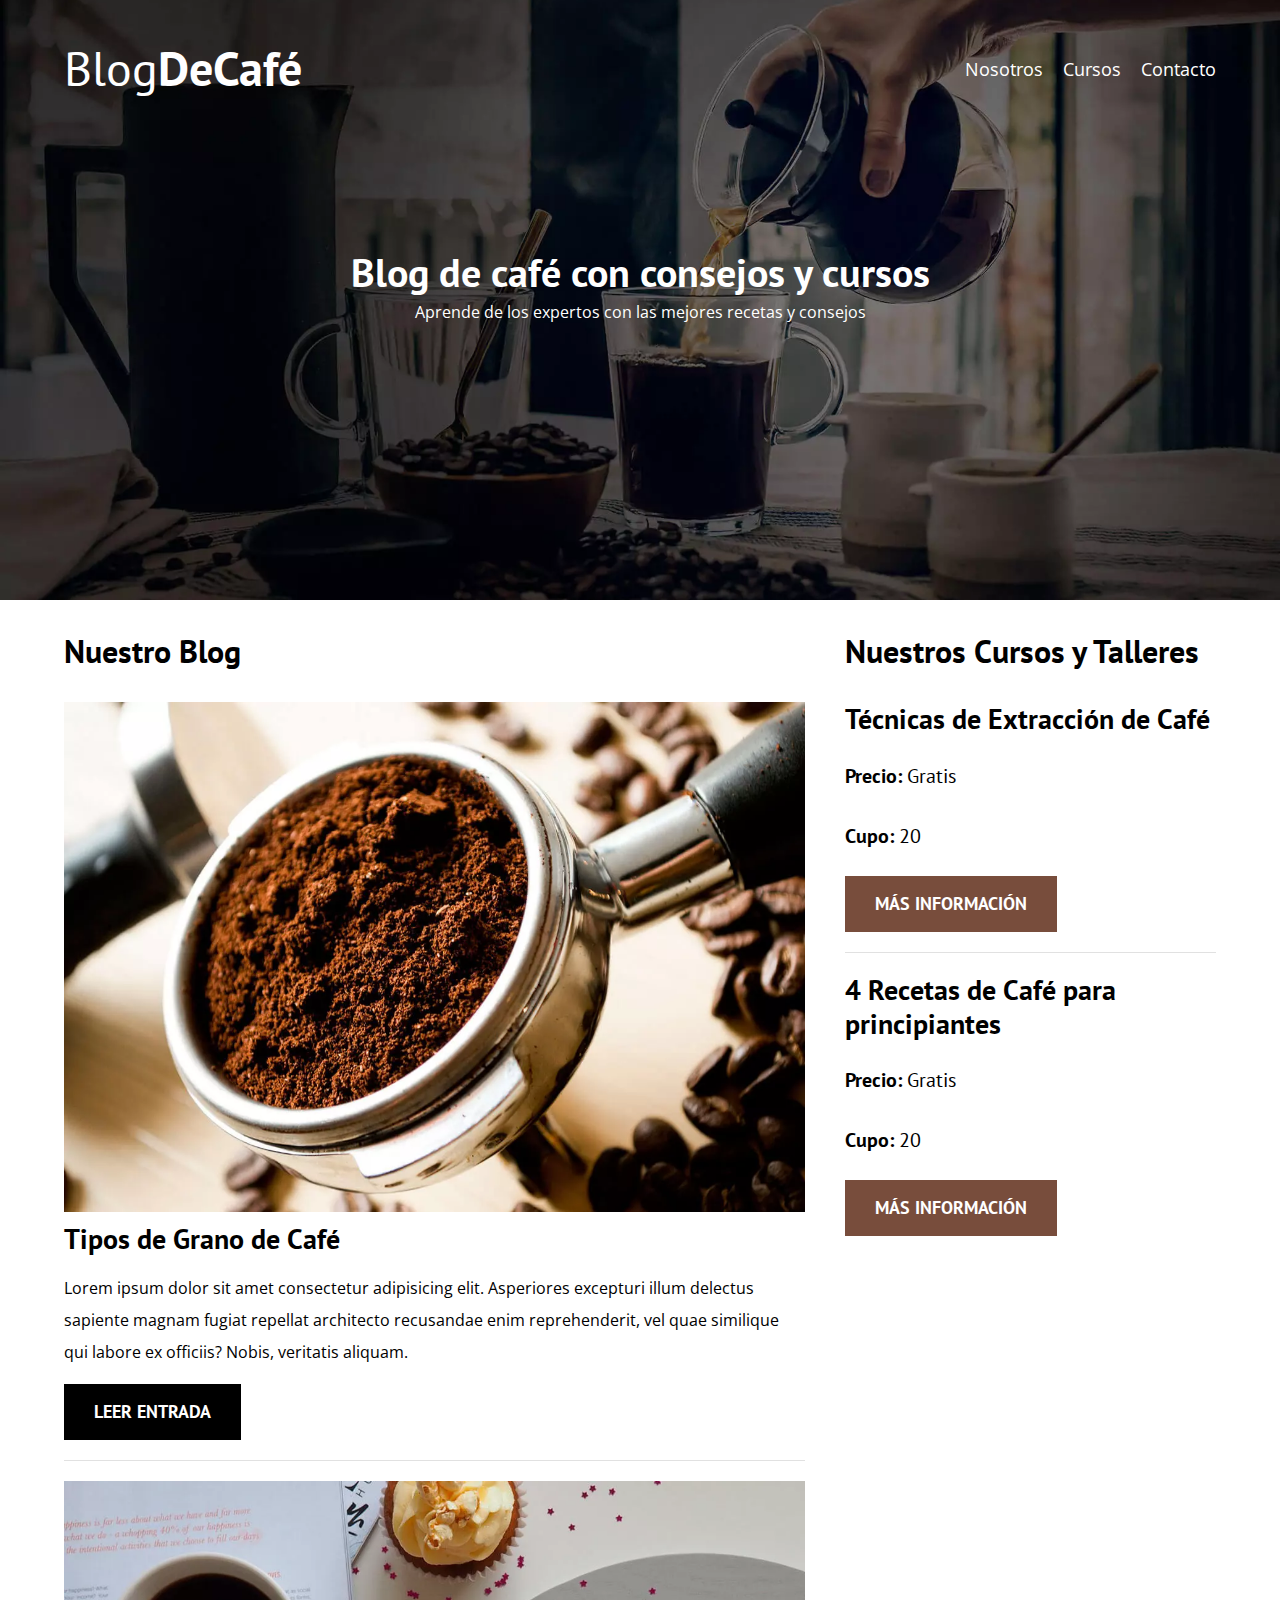
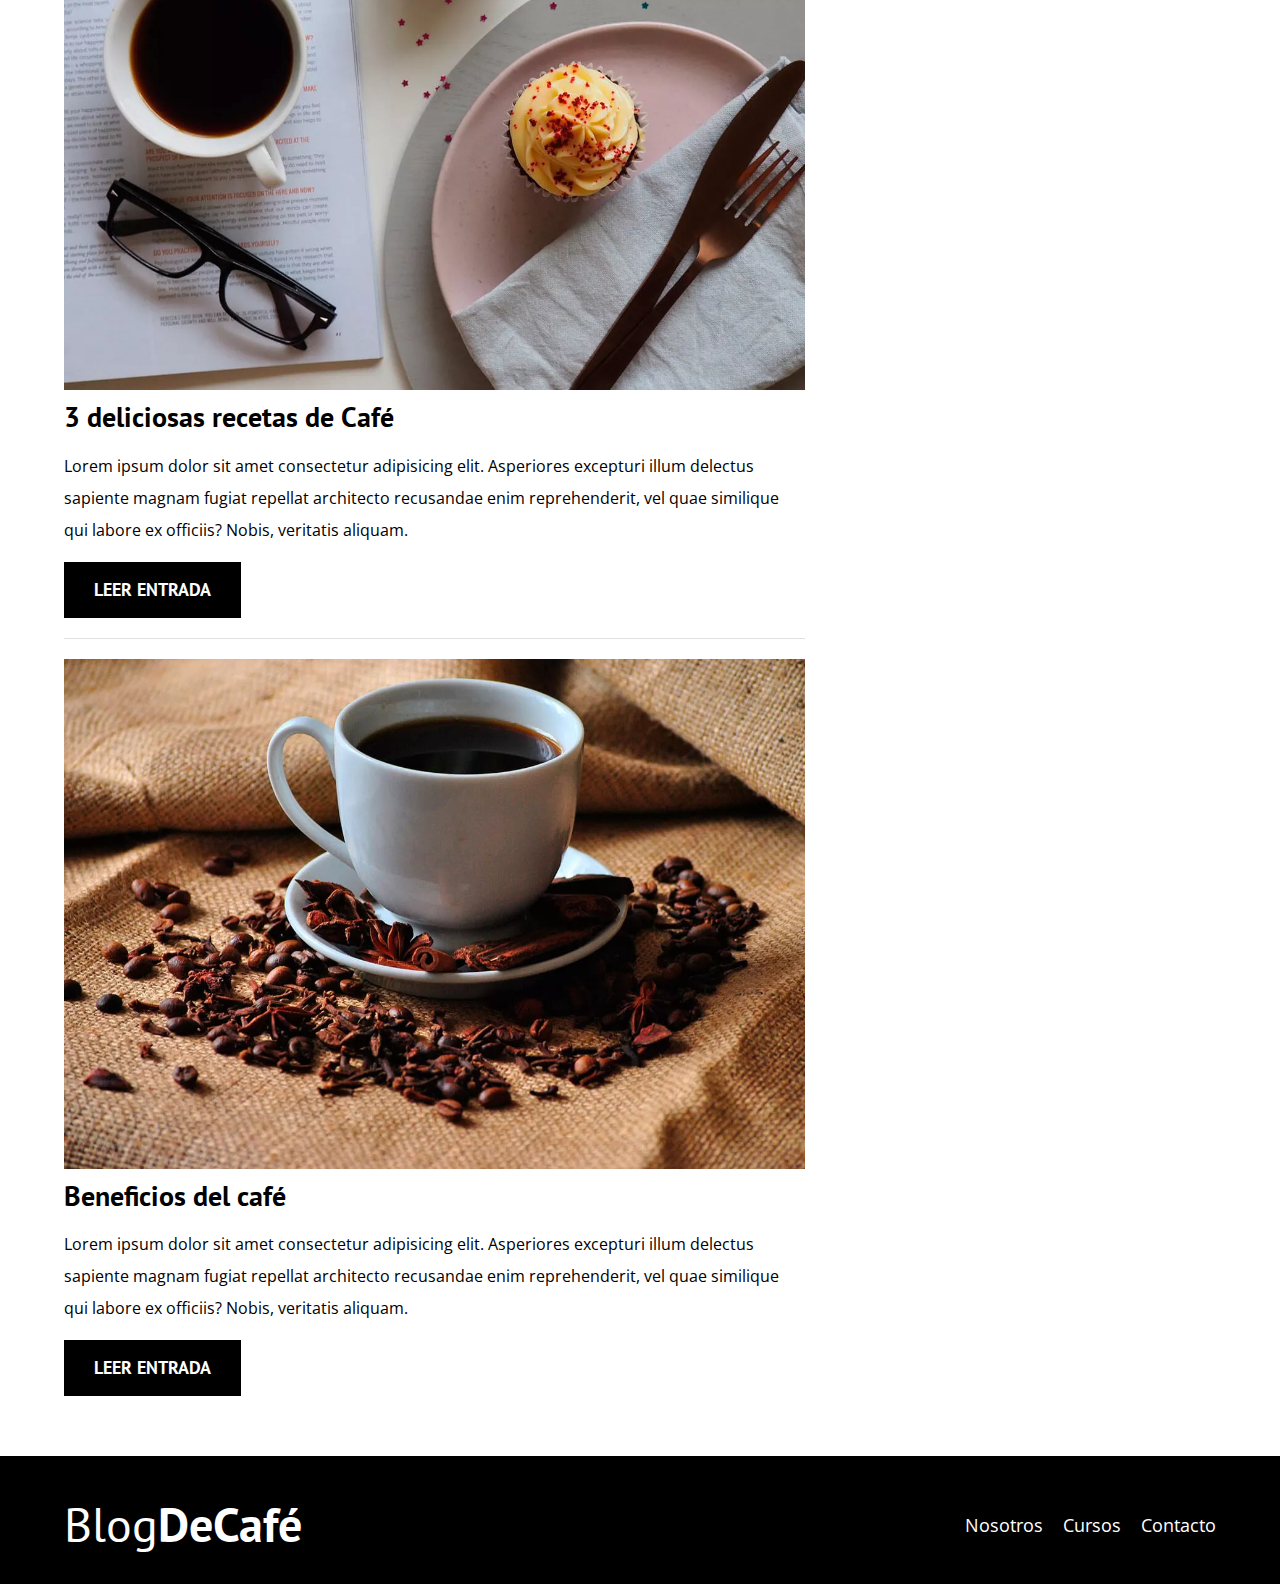
<file: index.html>
<!DOCTYPE html>
<html lang="en">
<head>
    <meta charset="UTF-8">
    <meta name="viewport" content="width=device-width, initial-scale=1.0">
    <meta name="description" content="Pagina web de blog de café">

    <title>Blog de cafe</title>
    <!--Prefetch-->
    <link rel="prefetch" href="nosotros.html" as="document">

    <!--Preload-->
    <link rel="preload" href="css/normalize.css" as="style">
    <link rel="stylesheet" href="css/normalize.css">

    <link rel="preload" href="https://fonts.googleapis.com/css2?family=Open+Sans&family=PT+Sans&display=swap"
    crossorigin="crossorigin" as="font">
    <link href="https://fonts.googleapis.com/css2?family=Open+Sans&family=PT+Sans&display=swap" rel="stylesheet">
    
    <link rel="preload" href="css/style.css" as="style">
    <link rel="stylesheet" href="css/style.css">
</head>
<body>
    <header class="header">

        <div class="contenedor">
            <div class="barra">
                <a class="logo" href="index.html">
                    <h1 class="logo__nombre no-margin centrar-texto">Blog<span class="logo__bold">DeCafé</span></h1>
                </a>

                <nav class="navegacion">
                    <a href="nosotros.html" class="navegacion__enlace">Nosotros</a>
                    <a href="cursos.html" class="navegacion__enlace">Cursos</a>
                    <a href="contacto.html" class="navegacion__enlace">Contacto</a>
                </nav>
            </div>
        </div>

        <div class="header__texto">
            <h2 class="no-margin">Blog de café con consejos y cursos</h2>
            <p class="no-margin">Aprende de los expertos con las mejores recetas y consejos</p>
        </div>

    </header>

    <div class="contenedor contenido-principal">
        <main class="blog">
            <h3>Nuestro Blog</h3>

            <article class="entrada">
                <div class="entrada__imagen">
                    <picture>
                        <source srcset="img/blog1.webp" type="image/webp">
                        <img src="img/blog1.jpg" alt="imagen blog" loading="lazy">
                    </picture>
                    
                </div>

                <div class="entrada__contenido">
                    <h4 class="no-margin">Tipos de Grano de Café</h4>
                    <p>Lorem ipsum dolor sit amet consectetur adipisicing elit. Asperiores excepturi illum delectus
                         sapiente magnam fugiat repellat architecto recusandae enim reprehenderit, 
                         vel quae similique qui labore ex officiis? Nobis, veritatis aliquam.</p>
                    <a href="entrada.html" class="boton boton--primario">Leer entrada</a>
                </div>
            </article>

            <article class="entrada">
                <div class="entrada__imagen">
                    <picture>
                        <source srcset="img/blog2.webp" type="image/webp">
                        <img src="img/blog2.jpg" alt="imagen blog" loading="lazy">
                    </picture>
                </div>

                <div class="entrada__contenido">
                    <h4 class="no-margin">3 deliciosas recetas de Café</h4>
                    <p>Lorem ipsum dolor sit amet consectetur adipisicing elit. Asperiores excepturi illum delectus
                         sapiente magnam fugiat repellat architecto recusandae enim reprehenderit, 
                         vel quae similique qui labore ex officiis? Nobis, veritatis aliquam.</p>
                    <a href="entrada.html" class="boton boton--primario">Leer entrada</a>
                </div>
            </article>

            <article class="entrada">
                <div class="entrada__imagen">
                    <picture>
                        <source srcset="img/blog3.webp" type="image/webp">
                        <img src="img/blog3.jpg" alt="imagen blog" loading="lazy">
                    </picture>
                </div>

                <div class="entrada__contenido">
                    <h4 class="no-margin">Beneficios del café</h4>
                    <p>Lorem ipsum dolor sit amet consectetur adipisicing elit. Asperiores excepturi illum delectus
                         sapiente magnam fugiat repellat architecto recusandae enim reprehenderit, 
                         vel quae similique qui labore ex officiis? Nobis, veritatis aliquam.</p>
                    <a href="entrada.html" class="boton boton--primario">Leer entrada</a>
                </div>
            </article>
        </main>
        <aside class="sidebar">
            <h3>Nuestros Cursos y Talleres</h3>

            <ul class="cursos no-padding">
                <li class="widget-curso">
                    <h4 class="no-margin">Técnicas de Extracción de Café</h4>
                    <p class="widget-curso__label">Precio: 
                        <span class="widget-curso__info">Gratis</span>
                    </p>

                    <p class="widget-curso__label">Cupo: 
                        <span class="widget-curso__info">20</span>
                    </p>

                    <a href="entrada.html" class="boton boton--secundario">Más información</a>
                </li>

                <li class="widget-curso">
                    <h4 class="no-margin">4 Recetas de Café para principiantes</h4>
                    <p class="widget-curso__label">Precio: 
                        <span class="widget-curso__info">Gratis</span>
                    </p>

                    <p class="widget-curso__label">Cupo: 
                        <span class="widget-curso__info">20</span>
                    </p>

                    <a href="entrada.html" class="boton boton--secundario">Más información</a>
                </li>
            </ul>

        </aside>
    </div>
    <footer class="footer">
        <div class="contenedor">
            <div class="barra">
                <a class="logo" href="index.html">
                    <h1 class="logo__nombre no-margin centrar-texto">Blog<span class="logo__bold">DeCafé</span></h1>
                </a>

                <nav class="navegacion">
                    <a href="nosotros.html" class="navegacion__enlace">Nosotros</a>
                    <a href="cursos.html" class="navegacion__enlace">Cursos</a>
                    <a href="contacto.html" class="navegacion__enlace">Contacto</a>
                </nav>
            </div>
        </div>
    </footer>

    <script src="js/modernizr.js"></script>
</body>
</html>
</file>
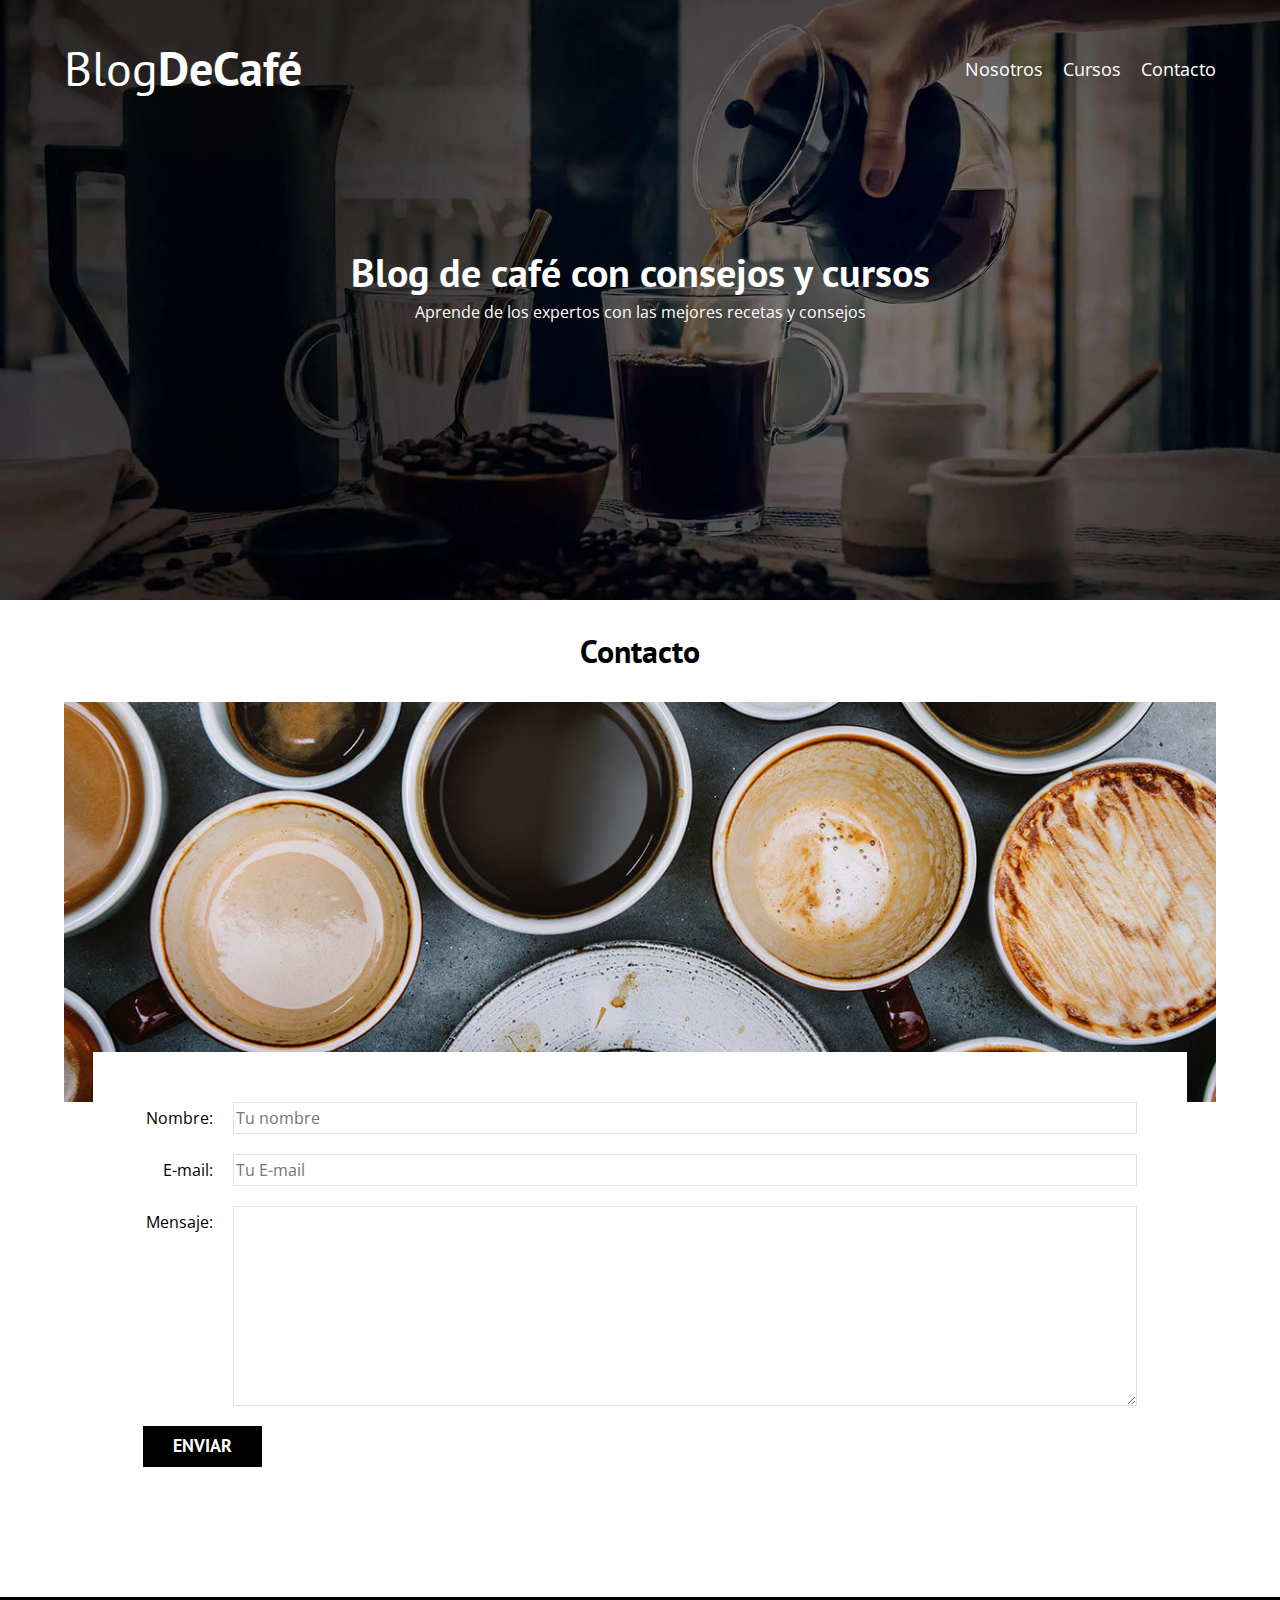
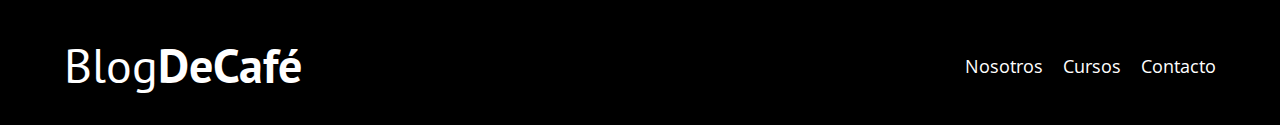
<file: contacto.html>
<!DOCTYPE html>
<html lang="en">
<head>
    <meta charset="UTF-8">
    <meta name="viewport" content="width=device-width, initial-scale=1.0">
    <title>Blog de cafe</title>
    <link rel="stylesheet" href="./css/normalize.css">
    <link href="https://fonts.googleapis.com/css2?family=Open+Sans&family=PT+Sans&display=swap" rel="stylesheet">
    <link rel="stylesheet" href="./css/style.css">
</head>
<body>
    <header class="header">

        <div class="contenedor">
            <div class="barra">
                <a class="logo" href="index.html">
                    <h1 class="logo__nombre no-margin centrar-texto">Blog<span class="logo__bold">DeCafé</span></h1>
                </a>

                <nav class="navegacion">
                    <a href="nosotros.html" class="navegacion__enlace">Nosotros</a>
                    <a href="cursos.html" class="navegacion__enlace">Cursos</a>
                    <a href="contacto.html" class="navegacion__enlace">Contacto</a>
                </nav>
            </div>
        </div>

        <div class="header__texto">
            <h2 class="no-margin">Blog de café con consejos y cursos</h2>
            <p class="no-margin">Aprende de los expertos con las mejores recetas y consejos</p>
        </div>

    </header>

    <main class="contenedor">
        <h3 class="centrar-texto">Contacto</h3>
        <div class="contacto-bg"></div>

        <form class="formulario">
            <div class="campo">
                <label class="campo__label" for="nombre">Nombre:</label>
                <input class="campo__field" type="text" placeholder="Tu nombre" id="nombre">
            </div>

            <div class="campo">
                <label class="campo__label" for="email">E-mail:</label>
                <input class="campo__field" type="email" placeholder="Tu E-mail" id="email">
            </div>

            <div class="campo">
                <label class="campo__label" for="mensaje">Mensaje:</label>
                <textarea class="campo__field campo__field--textarea" id="mensaje"></textarea>
            </div>

            <div class="campo">
                <input type="submit" value="Enviar" class="boton boton--primario">
            </div>
        </form>

    </main>
    <footer class="footer">
        <div class="contenedor">
            <div class="barra">
                <a class="logo" href="index.html">
                    <h1 class="logo__nombre no-margin centrar-texto">Blog<span class="logo__bold">DeCafé</span></h1>
                </a>

                <nav class="navegacion">
                    <a href="nosotros.html" class="navegacion__enlace">Nosotros</a>
                    <a href="cursos.html" class="navegacion__enlace">Cursos</a>
                    <a href="contacto.html" class="navegacion__enlace">Contacto</a>
                </nav>
            </div>
        </div>
    </footer>

    <script src="js/modernizr.js"></script>
</body>
</html>
</file>
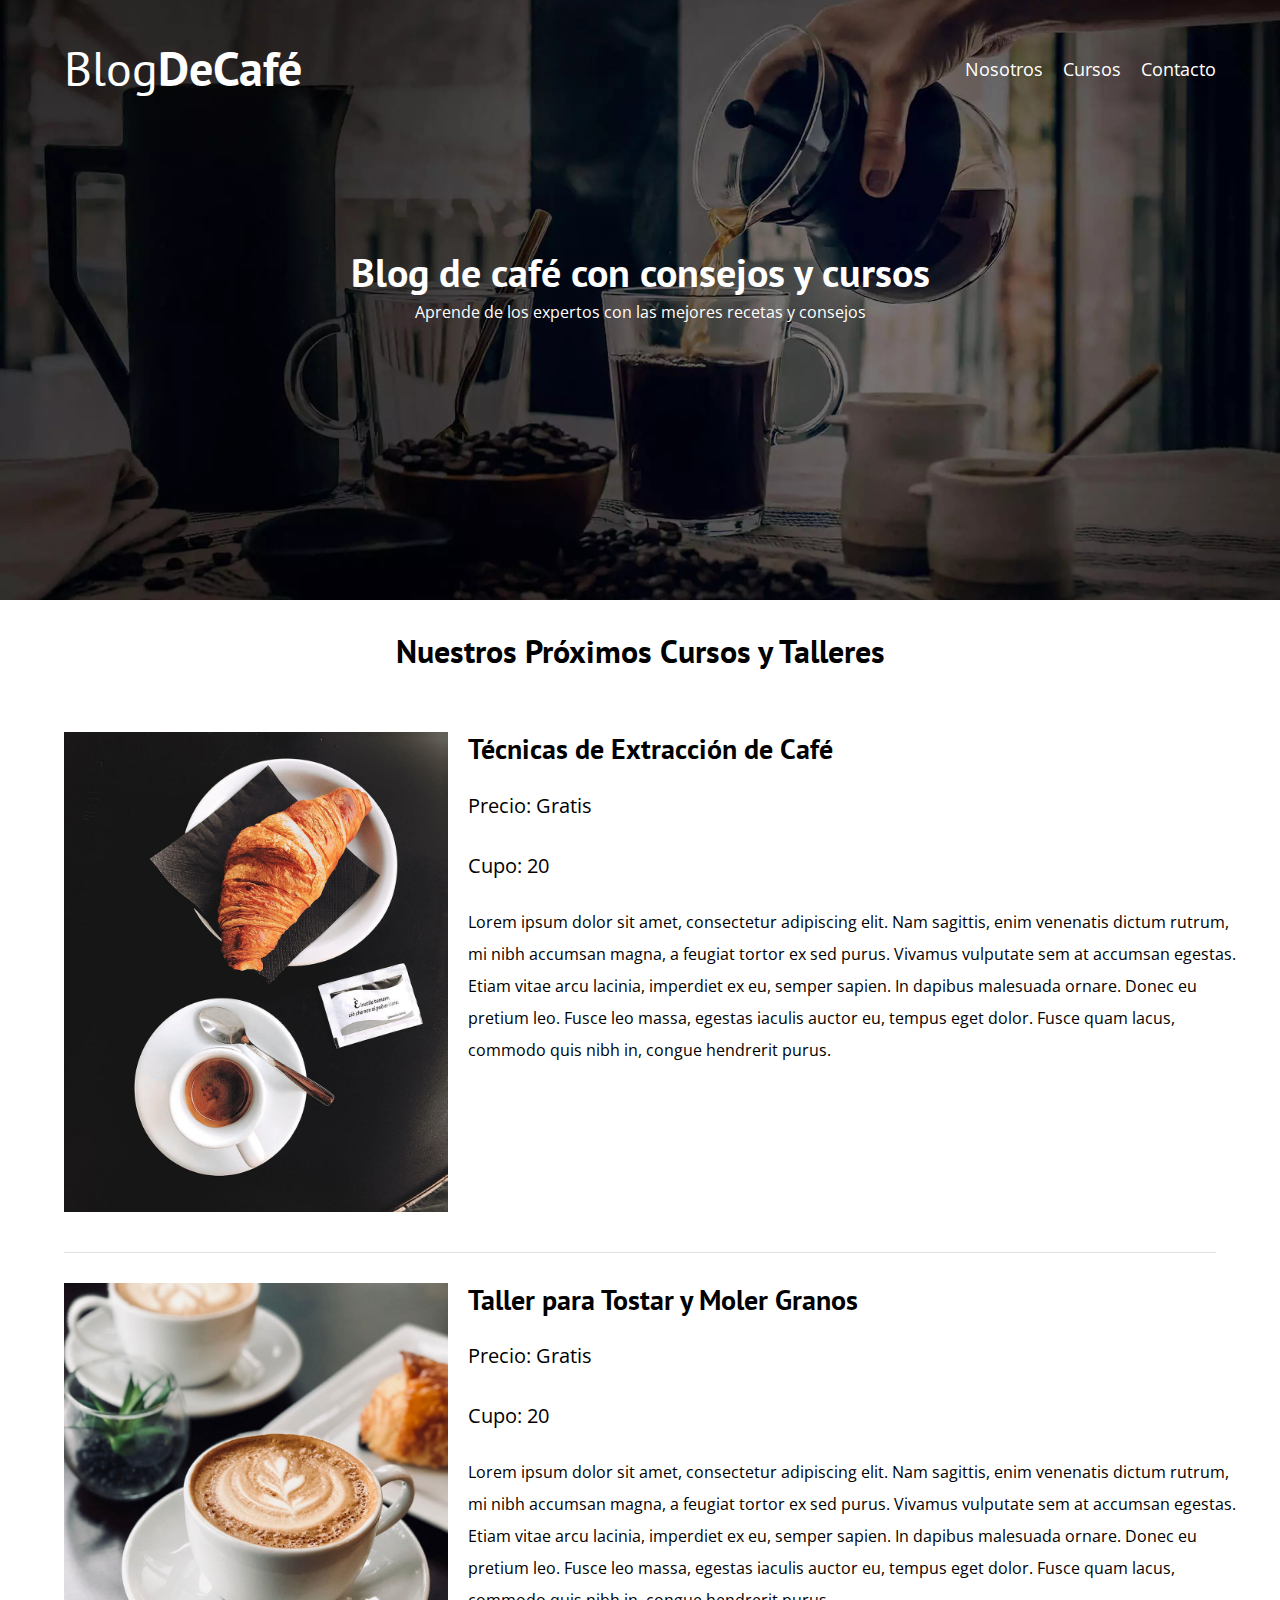
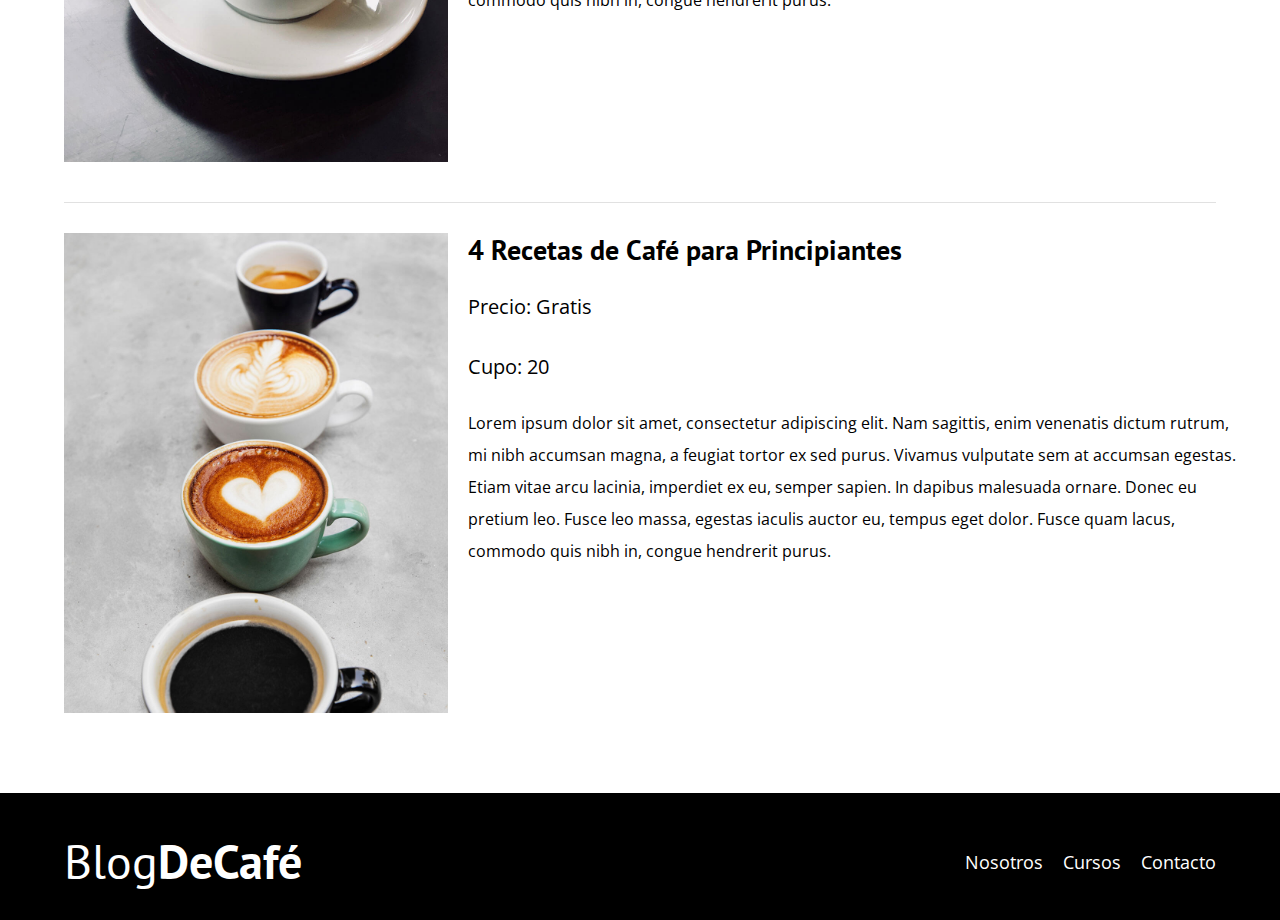
<file: cursos.html>
<!DOCTYPE html>
<html lang="en">
<head>
    <meta charset="UTF-8">
    <meta name="viewport" content="width=device-width, initial-scale=1.0">
    <title>Blog de cafe</title>
    <link rel="stylesheet" href="./css/normalize.css">
    <link href="https://fonts.googleapis.com/css2?family=Open+Sans&family=PT+Sans&display=swap" rel="stylesheet">
    <link rel="stylesheet" href="./css/style.css">
</head>
<body>
    <header class="header">

        <div class="contenedor">
            <div class="barra">
                <a class="logo" href="index.html">
                    <h1 class="logo__nombre no-margin centrar-texto">Blog<span class="logo__bold">DeCafé</span></h1>
                </a>

                <nav class="navegacion">
                    <a href="nosotros.html" class="navegacion__enlace">Nosotros</a>
                    <a href="cursos.html" class="navegacion__enlace">Cursos</a>
                    <a href="contacto.html" class="navegacion__enlace">Contacto</a>
                </nav>
            </div>
        </div>

        <div class="header__texto">
            <h2 class="no-margin">Blog de café con consejos y cursos</h2>
            <p class="no-margin">Aprende de los expertos con las mejores recetas y consejos</p>
        </div>

    </header>

    <main class="contenedor">
        <h3 class="centrar-texto">Nuestros Próximos Cursos y Talleres</h3>

        <div class="curso">
            <div class="curso__imagen">
                <img src="img/curso1.jpg" alt="Imagen del curso">
            </div>

            <div class="curso__informacion">
                <h4 class="no-margin">Técnicas de Extracción de Café</h4>
                <p class="curso__label">Precio: 
                    <span class="curso__info">Gratis</span>
                </p>

                <p class="curso__label">Cupo: 
                    <span class="curso__info">20</span>
                </p>

                <p class="curso__descripcion">
                    Lorem ipsum dolor sit amet, consectetur adipiscing elit. Nam sagittis, 
                    enim venenatis dictum rutrum, mi nibh accumsan magna, a feugiat tortor ex sed purus. 
                    Vivamus vulputate sem at accumsan egestas. Etiam vitae arcu lacinia, imperdiet ex eu, semper sapien. 
                    In dapibus malesuada ornare. Donec eu pretium leo. Fusce leo massa, egestas iaculis auctor eu, tempus eget dolor. 
                    Fusce quam lacus, commodo quis nibh in, congue hendrerit purus.
                </p>
            </div> <!--Curso informacion-->
        </div> <!--Curso-->


        <div class="curso">
            <div class="curso__imagen">
                <img src="img/curso2.jpg" alt="Imagen del curso">
            </div>

            <div class="curso__informacion">
                <h4 class="no-margin">Taller para Tostar y Moler Granos</h4>
                <p class="curso__label">Precio: 
                    <span class="curso__info">Gratis</span>
                </p>

                <p class="curso__label">Cupo: 
                    <span class="curso__info">20</span>
                </p>

                <p class="curso__descripcion">
                    Lorem ipsum dolor sit amet, consectetur adipiscing elit. Nam sagittis, 
                    enim venenatis dictum rutrum, mi nibh accumsan magna, a feugiat tortor ex sed purus. 
                    Vivamus vulputate sem at accumsan egestas. Etiam vitae arcu lacinia, imperdiet ex eu, semper sapien. 
                    In dapibus malesuada ornare. Donec eu pretium leo. Fusce leo massa, egestas iaculis auctor eu, tempus eget dolor. 
                    Fusce quam lacus, commodo quis nibh in, congue hendrerit purus.
                </p>
            </div> <!--Curso informacion-->
        </div> <!--Curso-->


        <div class="curso">
            <div class="curso__imagen">
                <img src="img/curso3.jpg" alt="Imagen del curso">
            </div>

            <div class="curso__informacion">
                <h4 class="no-margin">4 Recetas de Café para Principiantes</h4>
                <p class="curso__label">Precio: 
                    <span class="curso__info">Gratis</span>
                </p>

                <p class="curso__label">Cupo: 
                    <span class="curso__info">20</span>
                </p>

                <p class="curso__descripcion">
                    Lorem ipsum dolor sit amet, consectetur adipiscing elit. Nam sagittis, 
                    enim venenatis dictum rutrum, mi nibh accumsan magna, a feugiat tortor ex sed purus. 
                    Vivamus vulputate sem at accumsan egestas. Etiam vitae arcu lacinia, imperdiet ex eu, semper sapien. 
                    In dapibus malesuada ornare. Donec eu pretium leo. Fusce leo massa, egestas iaculis auctor eu, tempus eget dolor. 
                    Fusce quam lacus, commodo quis nibh in, congue hendrerit purus.
                </p>
            </div> <!--Curso informacion-->
        </div> <!--Curso-->

    </main>
    <footer class="footer">
        <div class="contenedor">
            <div class="barra">
                <a class="logo" href="index.html">
                    <h1 class="logo__nombre no-margin centrar-texto">Blog<span class="logo__bold">DeCafé</span></h1>
                </a>

                <nav class="navegacion">
                    <a href="nosotros.html" class="navegacion__enlace">Nosotros</a>
                    <a href="cursos.html" class="navegacion__enlace">Cursos</a>
                    <a href="contacto.html" class="navegacion__enlace">Contacto</a>
                </nav>
            </div>
        </div>
    </footer>

    <script src="js/modernizr.js"></script>
</body>
</html>
</file>
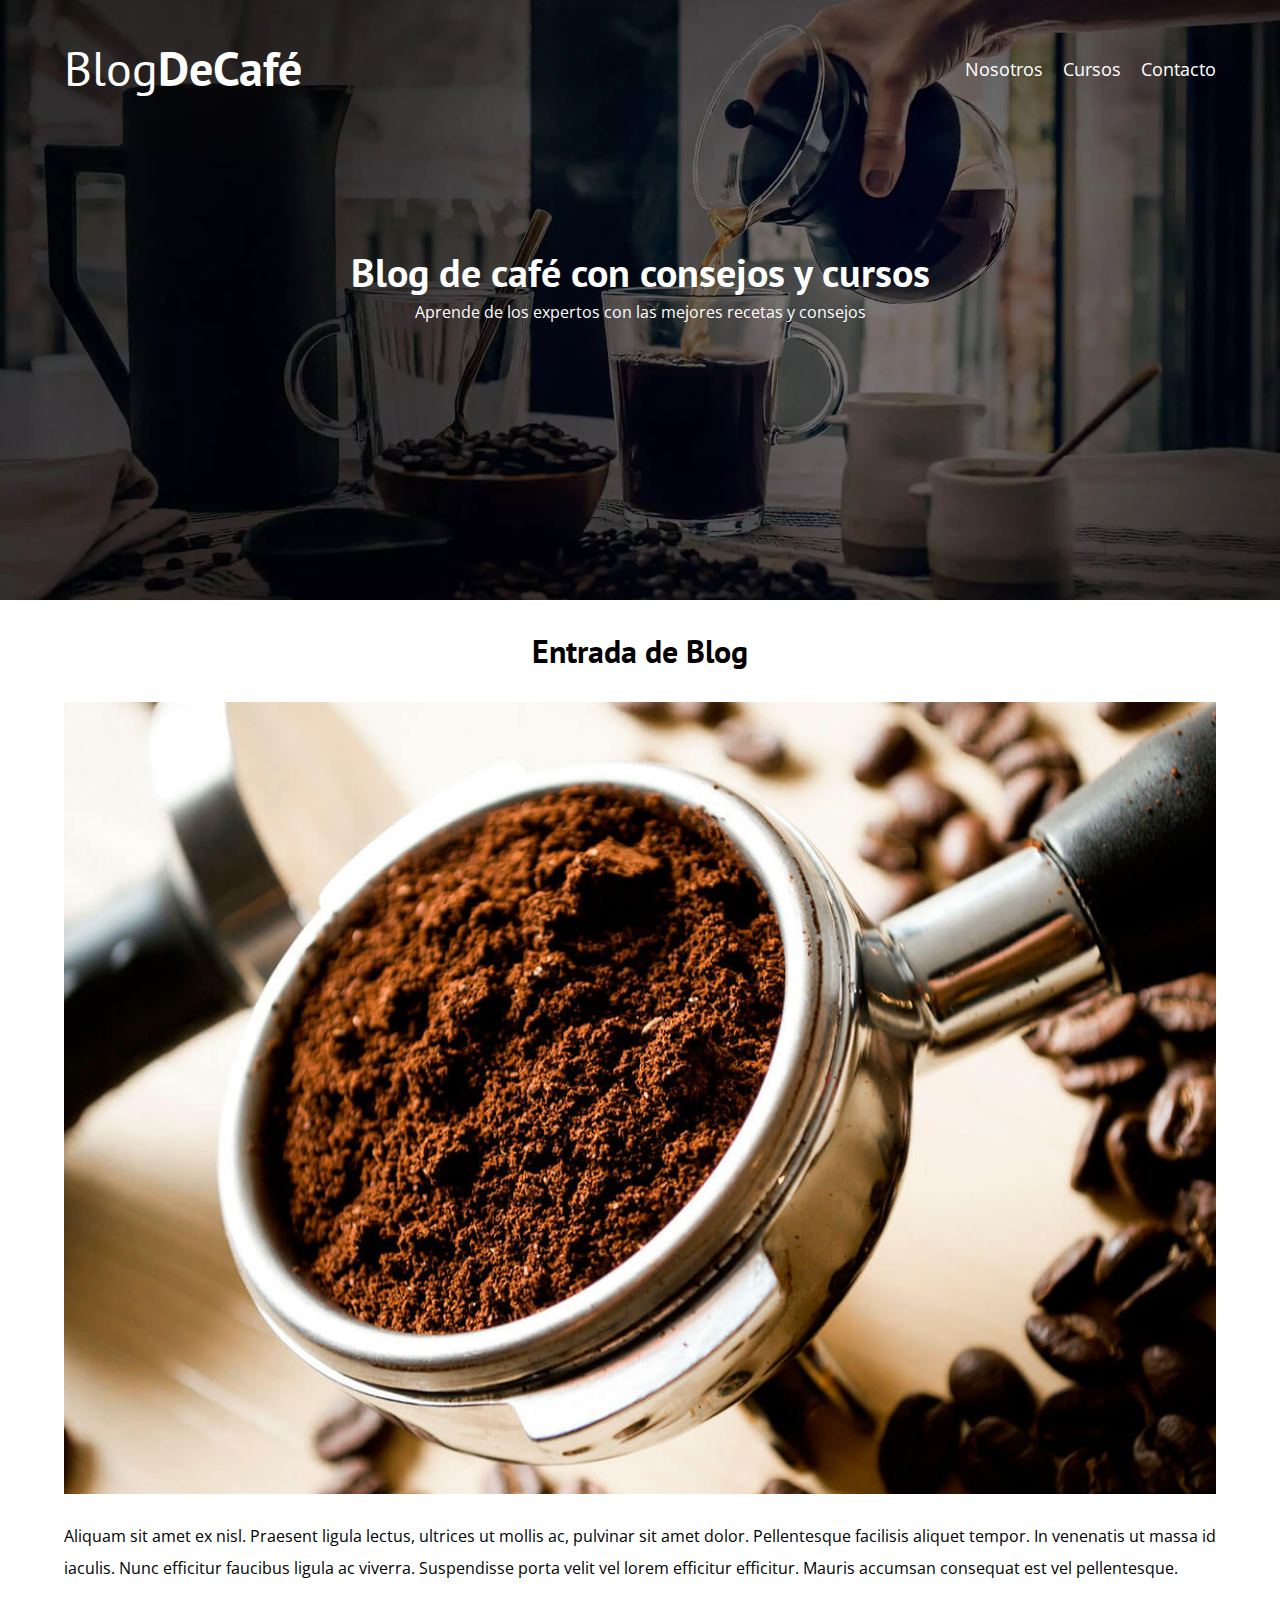
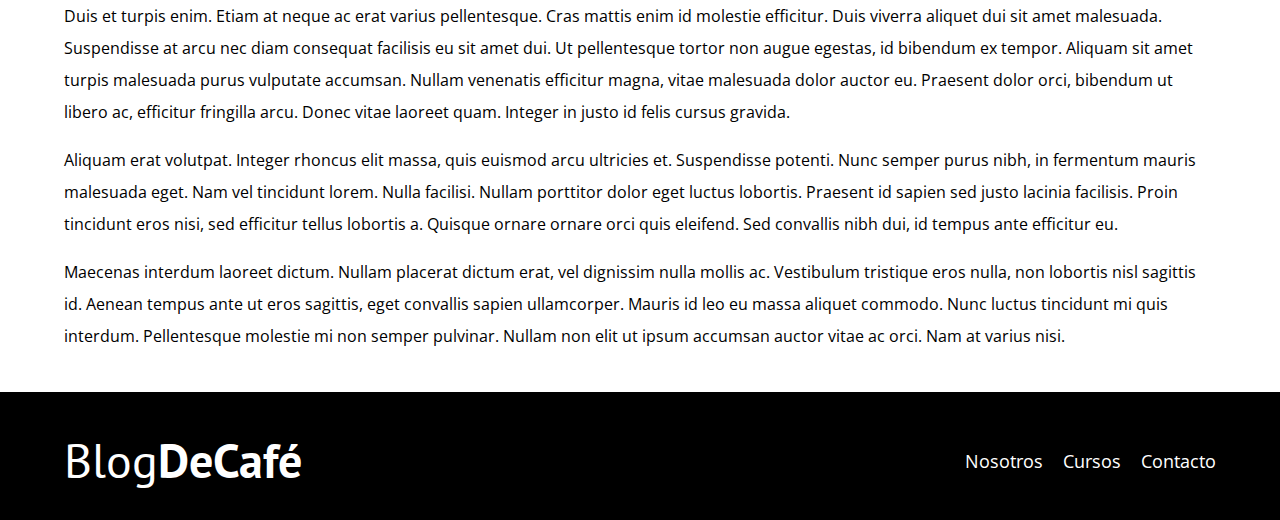
<file: entrada.html>
<!DOCTYPE html>
<html lang="en">
<head>
    <meta charset="UTF-8">
    <meta name="viewport" content="width=device-width, initial-scale=1.0">
    <title>Blog de cafe</title>
    <link rel="stylesheet" href="./css/normalize.css">
    <link href="https://fonts.googleapis.com/css2?family=Open+Sans&family=PT+Sans&display=swap" rel="stylesheet">
    <link rel="stylesheet" href="./css/style.css">
</head>
<body>
    <header class="header">

        <div class="contenedor">
            <div class="barra">
                <a class="logo" href="index.html">
                    <h1 class="logo__nombre no-margin centrar-texto">Blog<span class="logo__bold">DeCafé</span></h1>
                </a>

                <nav class="navegacion">
                    <a href="nosotros.html" class="navegacion__enlace">Nosotros</a>
                    <a href="cursos.html" class="navegacion__enlace">Cursos</a>
                    <a href="contacto.html" class="navegacion__enlace">Contacto</a>
                </nav>
            </div>
        </div>

        <div class="header__texto">
            <h2 class="no-margin">Blog de café con consejos y cursos</h2>
            <p class="no-margin">Aprende de los expertos con las mejores recetas y consejos</p>
        </div>

    </header>

    <main class="contenedor">
        <h3 class="centrar-texto">Entrada de Blog</h3>

        <img src="img/blog1.jpg" alt="Imagen de blog">

            <p>
                Aliquam sit amet ex nisl. Praesent ligula lectus, ultrices ut mollis ac, 
                pulvinar sit amet dolor. Pellentesque facilisis aliquet tempor. In venenatis 
                ut massa id iaculis. Nunc efficitur faucibus ligula ac viverra. Suspendisse porta 
                velit vel lorem efficitur efficitur. Mauris accumsan consequat est vel pellentesque.
            </p>

            <p>
                Duis et turpis enim. Etiam at neque ac erat varius pellentesque. Cras mattis enim 
                id molestie efficitur. Duis viverra aliquet dui sit amet malesuada. Suspendisse at 
                arcu nec diam consequat facilisis eu sit amet dui. Ut pellentesque tortor non augue 
                egestas, id bibendum ex tempor. Aliquam sit amet turpis malesuada purus vulputate accumsan. 
                Nullam venenatis efficitur magna, vitae malesuada dolor auctor eu. Praesent dolor orci, bibendum 
                ut libero ac, efficitur fringilla arcu. Donec vitae laoreet quam. Integer in justo id felis cursus 
                gravida.
            </p>

            <p>
                Aliquam erat volutpat. Integer rhoncus elit massa, quis euismod arcu ultricies et. Suspendisse potenti. 
                Nunc semper purus nibh, in fermentum mauris malesuada eget. Nam vel tincidunt lorem. Nulla facilisi. 
                Nullam porttitor dolor eget luctus lobortis. Praesent id sapien sed justo lacinia facilisis. Proin tincidunt 
                eros nisi, sed efficitur tellus lobortis a. Quisque ornare ornare orci quis eleifend. Sed convallis nibh dui, 
                id tempus ante efficitur eu.
            </p>

            <p>
                Maecenas interdum laoreet dictum. Nullam placerat dictum erat, vel dignissim nulla mollis ac. Vestibulum 
                tristique eros nulla, non lobortis nisl sagittis id. Aenean tempus ante ut eros sagittis, eget convallis 
                sapien ullamcorper. Mauris id leo eu massa aliquet commodo. Nunc luctus tincidunt mi quis interdum. Pellentesque 
                molestie mi non semper pulvinar. Nullam non elit ut ipsum accumsan auctor vitae ac orci. Nam at varius nisi.
            </p>

    </main>
    <footer class="footer">
        <div class="contenedor">
            <div class="barra">
                <a class="logo" href="index.html">
                    <h1 class="logo__nombre no-margin centrar-texto">Blog<span class="logo__bold">DeCafé</span></h1>
                </a>

                <nav class="navegacion">
                    <a href="nosotros.html" class="navegacion__enlace">Nosotros</a>
                    <a href="cursos.html" class="navegacion__enlace">Cursos</a>
                    <a href="contacto.html" class="navegacion__enlace">Contacto</a>
                </nav>
            </div>
        </div>
    </footer>

    <script src="js/modernizr.js"></script>
</body>
</html>
</file>
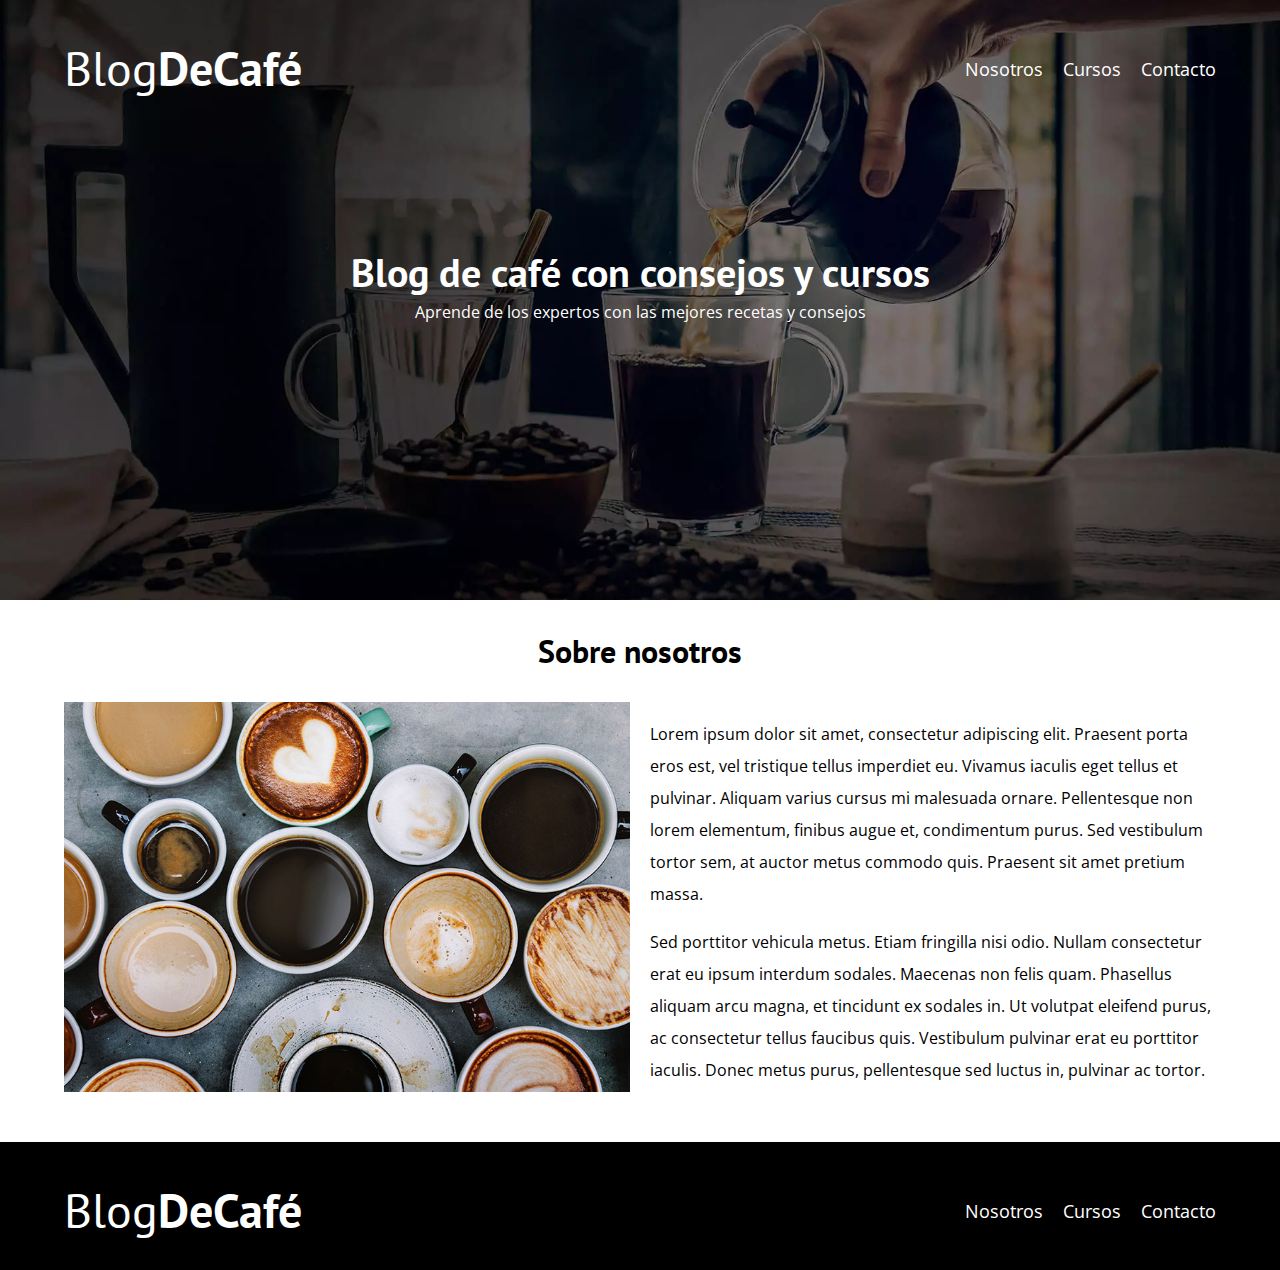
<file: nosotros.html>
<!DOCTYPE html>
<html lang="en">
<head>
    <meta charset="UTF-8">
    <meta name="viewport" content="width=device-width, initial-scale=1.0">
    <title>Blog de cafe</title>
    <link rel="stylesheet" href="./css/normalize.css">
    <link href="https://fonts.googleapis.com/css2?family=Open+Sans&family=PT+Sans&display=swap" rel="stylesheet">
    <link rel="stylesheet" href="./css/style.css">
</head>
<body>
    <header class="header">

        <div class="contenedor">
            <div class="barra">
                <a class="logo" href="index.html">
                    <h1 class="logo__nombre no-margin centrar-texto">Blog<span class="logo__bold">DeCafé</span></h1>
                </a>

                <nav class="navegacion">
                    <a href="nosotros.html" class="navegacion__enlace">Nosotros</a>
                    <a href="cursos.html" class="navegacion__enlace">Cursos</a>
                    <a href="contacto.html" class="navegacion__enlace">Contacto</a>
                </nav>
            </div>
        </div>

        <div class="header__texto">
            <h2 class="no-margin">Blog de café con consejos y cursos</h2>
            <p class="no-margin">Aprende de los expertos con las mejores recetas y consejos</p>
        </div>

    </header>

    <main class="contenedor">
        <h3 class="centrar-texto">Sobre nosotros</h3>

        <div class="sobre-nosotros">
            <div class="sobre-nosotros__imagen">
                <img src="img/nosotros.jpg" alt="imagen nosotros">
            </div>

            <div class="sobre-nosotros__texto">
                <p>
                    Lorem ipsum dolor sit amet, consectetur adipiscing elit. Praesent porta eros est,
                     vel tristique tellus imperdiet eu. Vivamus iaculis eget tellus et pulvinar. Aliquam varius
                      cursus mi malesuada ornare. Pellentesque non lorem elementum, finibus augue et, condimentum purus.
                       Sed vestibulum tortor sem, at auctor metus commodo quis. Praesent sit amet pretium massa.
                </p>

                <p>
                    Sed porttitor vehicula metus. Etiam fringilla nisi odio. Nullam consectetur erat eu ipsum interdum sodales.
                     Maecenas non felis quam. Phasellus aliquam arcu magna, et tincidunt ex sodales in. Ut volutpat eleifend purus,
                      ac consectetur tellus faucibus quis. Vestibulum pulvinar erat eu porttitor iaculis. Donec metus purus, pellentesque
                       sed luctus in, pulvinar ac tortor.
                </p>
            </div>
        </div>
    </main>
    <footer class="footer">
        <div class="contenedor">
            <div class="barra">
                <a class="logo" href="index.html">
                    <h1 class="logo__nombre no-margin centrar-texto">Blog<span class="logo__bold">DeCafé</span></h1>
                </a>

                <nav class="navegacion">
                    <a href="nosotros.html" class="navegacion__enlace">Nosotros</a>
                    <a href="cursos.html" class="navegacion__enlace">Cursos</a>
                    <a href="contacto.html" class="navegacion__enlace">Contacto</a>
                </nav>
            </div>
        </div>
    </footer>

    <script src="js/modernizr.js"></script>
</body>
</html>
</file>
<file: css/style.css>
:root {
    --fuenteHeading: 'PT Sans', sans-serif;
    --fuenteParrafo: 'Open Sans', sans-serif;

    --primario: #784D3C;
    --gris: #e1e1e1;
    --blanco: #ffffff;
    --negro: #000000;

}

html {
    box-sizing: border-box;
    font-size: 62.5%;
}

*, *:before, *:after {
    box-sizing: inherit;
}

body {
    font-family: var(--fuenteParrafo);
    font-size: 1.6rem;
    line-height: 2;
}

/** Globales **/
.contenedor {
    max-width: 120rem;
    width: 90%;
    margin: 0 auto;
}

a {
    text-decoration: none;
}

h1, h2, h3, h4 {
    font-family: var(--fuenteHeading);
    line-height: 1.2;
}

h1 {
    font-size: 4.8rem;
}

h2 {
    font-size: 4rem;
}

h3 {
    font-size: 3.2rem;
}

h4 {
    font-size: 2.8rem;
}

img {
    max-width: 100%;
}

/** Utilidades **/
.no-margin {
    margin: 0;
}

.no-padding {
    padding: 0;
}

.centrar-texto {
    text-align: center;
}

/** Headr **/
.webp .header {
    background-image: url(../img/banner.webp);
}
 .no-webp .header {
    background-image: url(../img/banner.jpg);
 }

.header {
    height: 60rem;
    background-size: cover;
    background-repeat: no-repeat;
    background-position: center center;
}

.header__texto {
    text-align: center;
    color: var(--blanco);
    margin-top: 5rem;
}

@media (min-width: 768px) {
    .header__texto {
        margin-top: 15rem;
    }
}

.barra {
    padding-top: 4rem;
}

@media (min-width: 768px) {
    .barra {
        display: flex;
        justify-content: space-between;
        align-items: center;
    }
}

.logo {
    color: var(--blanco);
}

.logo__nombre {
    font-weight: 400;
}

.logo__bold {
    font-weight: 700;
}

@media (min-width: 768px) {
    .navegacion {
        display: flex;
        gap: 2rem;
    }
}

.navegacion__enlace {
    display: block;
    text-align: center;
    font-size: 1.8rem;
    color: var(--blanco);
}

@media (min-width: 768px) {
    .contenido-principal{
        display: grid;
        grid-template-columns: 2fr 1fr;
        column-gap: 4rem;
    }
}

.entrada {
    border-bottom: 1px solid var(--gris);
    margin-bottom: 2rem;
}

.entrada:last-of-type {
    border: none;
    margin-bottom: 0;
}

.boton {
    display: block;
    font-family: var(--fuenteHeading);
    color: var(--blanco);
    text-align: center;
    padding: 1rem 3rem;
    font-size: 1.8rem;
    text-transform: uppercase;
    font-weight: 700;
    margin-bottom: 2rem;
    border: none;
}

@media (min-width: 768px) {
    .boton {
        display: inline-block;
    }
}

.boton:hover {
    cursor: pointer;
}

.boton--primario {
    background-color: var(--negro);
}

.boton--secundario {
    background-color: var(--primario);
}

.cursos {
    list-style: none;
}

.widget-curso {
    border-bottom: 1px solid var(--gris);
    margin-bottom: 2rem;
}

.widget-curso:last-of-type {
    border: none;
    margin-bottom: 0;
}

.widget-curso__label {
    font-family: var(--fuenteHeading);
    font-weight: bold;
}

.widget-curso__info {
    font-weight: normal;
}

.widget-curso__label,
.widget-curso__info {
    font-size: 2rem;
}

.footer {
    background-color: var(--negro);
    padding-bottom: 3rem;
    margin-top: 4rem;
}

/* Sobre nosotros */
@media (min-width: 768px) {
    .sobre-nosotros {
        display: grid;
        grid-template-columns: repeat(2, 1fr);
        column-gap: 2rem;
    }
}

/* Cursos */
.curso {
    padding: 3rem 0;
    border-bottom: 1px solid var(--gris);
}

@media (min-width: 768px) {
    .curso {
        display: grid;
        grid-template-columns: 33.3% 66.7%;
        column-gap: 2rem;
    }
}

.curso:last-of-type {
    border: none;
}

.curso__info {
    font-weight: normal;
}

.curso__label,
.curso__info {
    font-size: 2rem;
}

/*Contacto*/

.contacto-bg {
    background-image: url(../img/contacto.jpg);
    height: 40rem;
    background-size: cover;
    background-repeat: no-repeat;
}

.formulario {
    background-color: var(--blanco);
    margin: -5rem auto 0 auto;
    width: 95%;
    padding: 5rem;
}

.campo {
    display: flex;
    margin-bottom: 2rem;
}

.campo__label {
    flex: 0 0 9rem;
    text-align: right;
    padding-right: 2rem;
}

.campo__field {
    flex: 1;
    border: 1px solid var(--gris);
}

.campo__field--textarea {
    height: 20rem;
}
</file>
